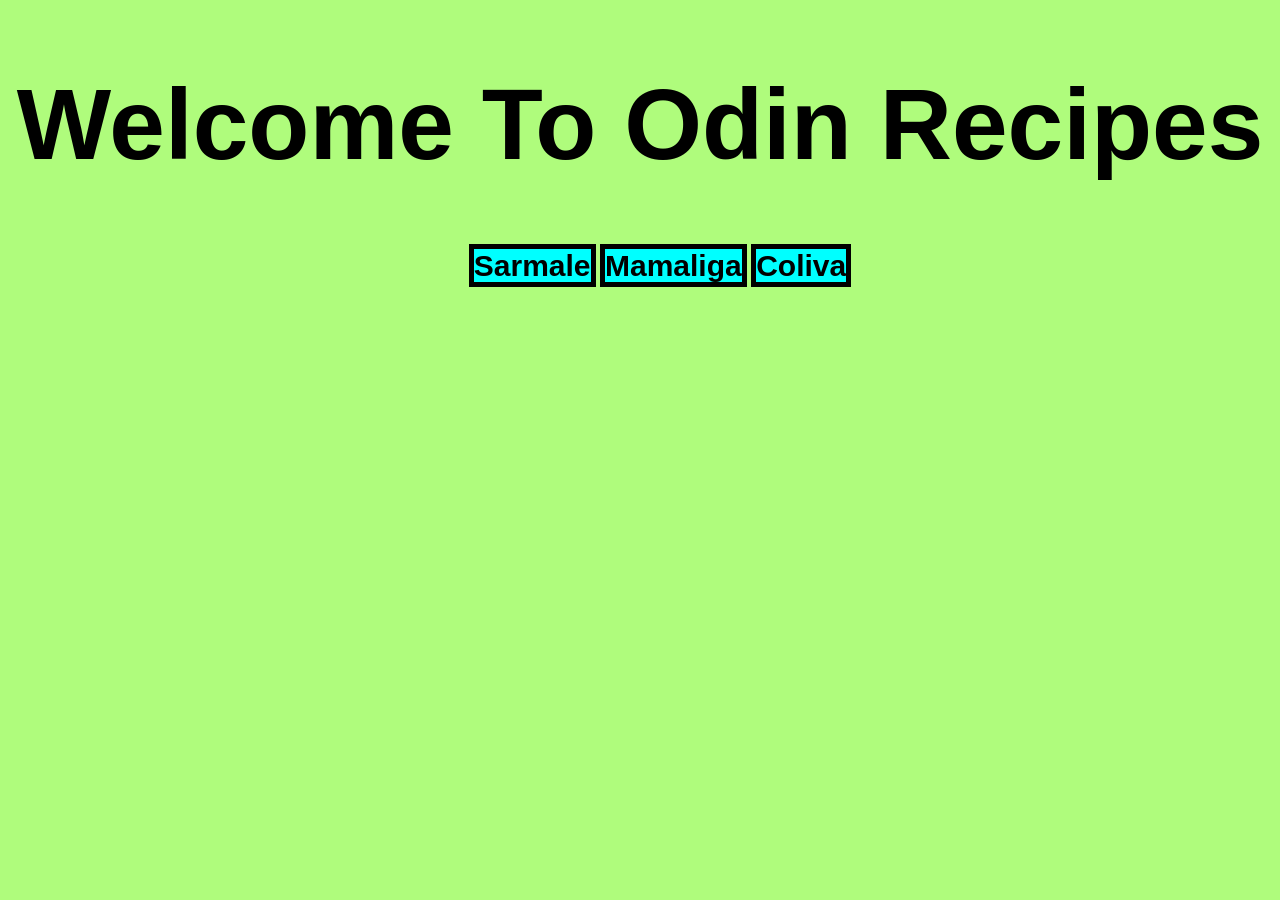
<file: index.html>
<!DOCTYPE html>
<html lang="en">
<head>
    <meta charset="UTF-8">
    <meta name="viewport" content="width=device-width, initial-scale=1.0">
    <link rel="stylesheet" href="./styles/index.css">
    <title>Odin Recipes</title>
</head>
<body>
    <h1>Welcome To Odin Recipes</h1>
    <ul>
        <li><a href="recipes/sarmale.html" target="_blank" rel="noopener noreferrer">Sarmale</a></li>
        <li><a href="recipes/mamaliga.html" target="_blank" rel="noopener noreferrer">Mamaliga</a></li>
        <li><a href="recipes/coliva.html" target="_blank" rel="noopener noreferrer">Coliva</a></li>
    </ul>
</body>
</html>
</file>
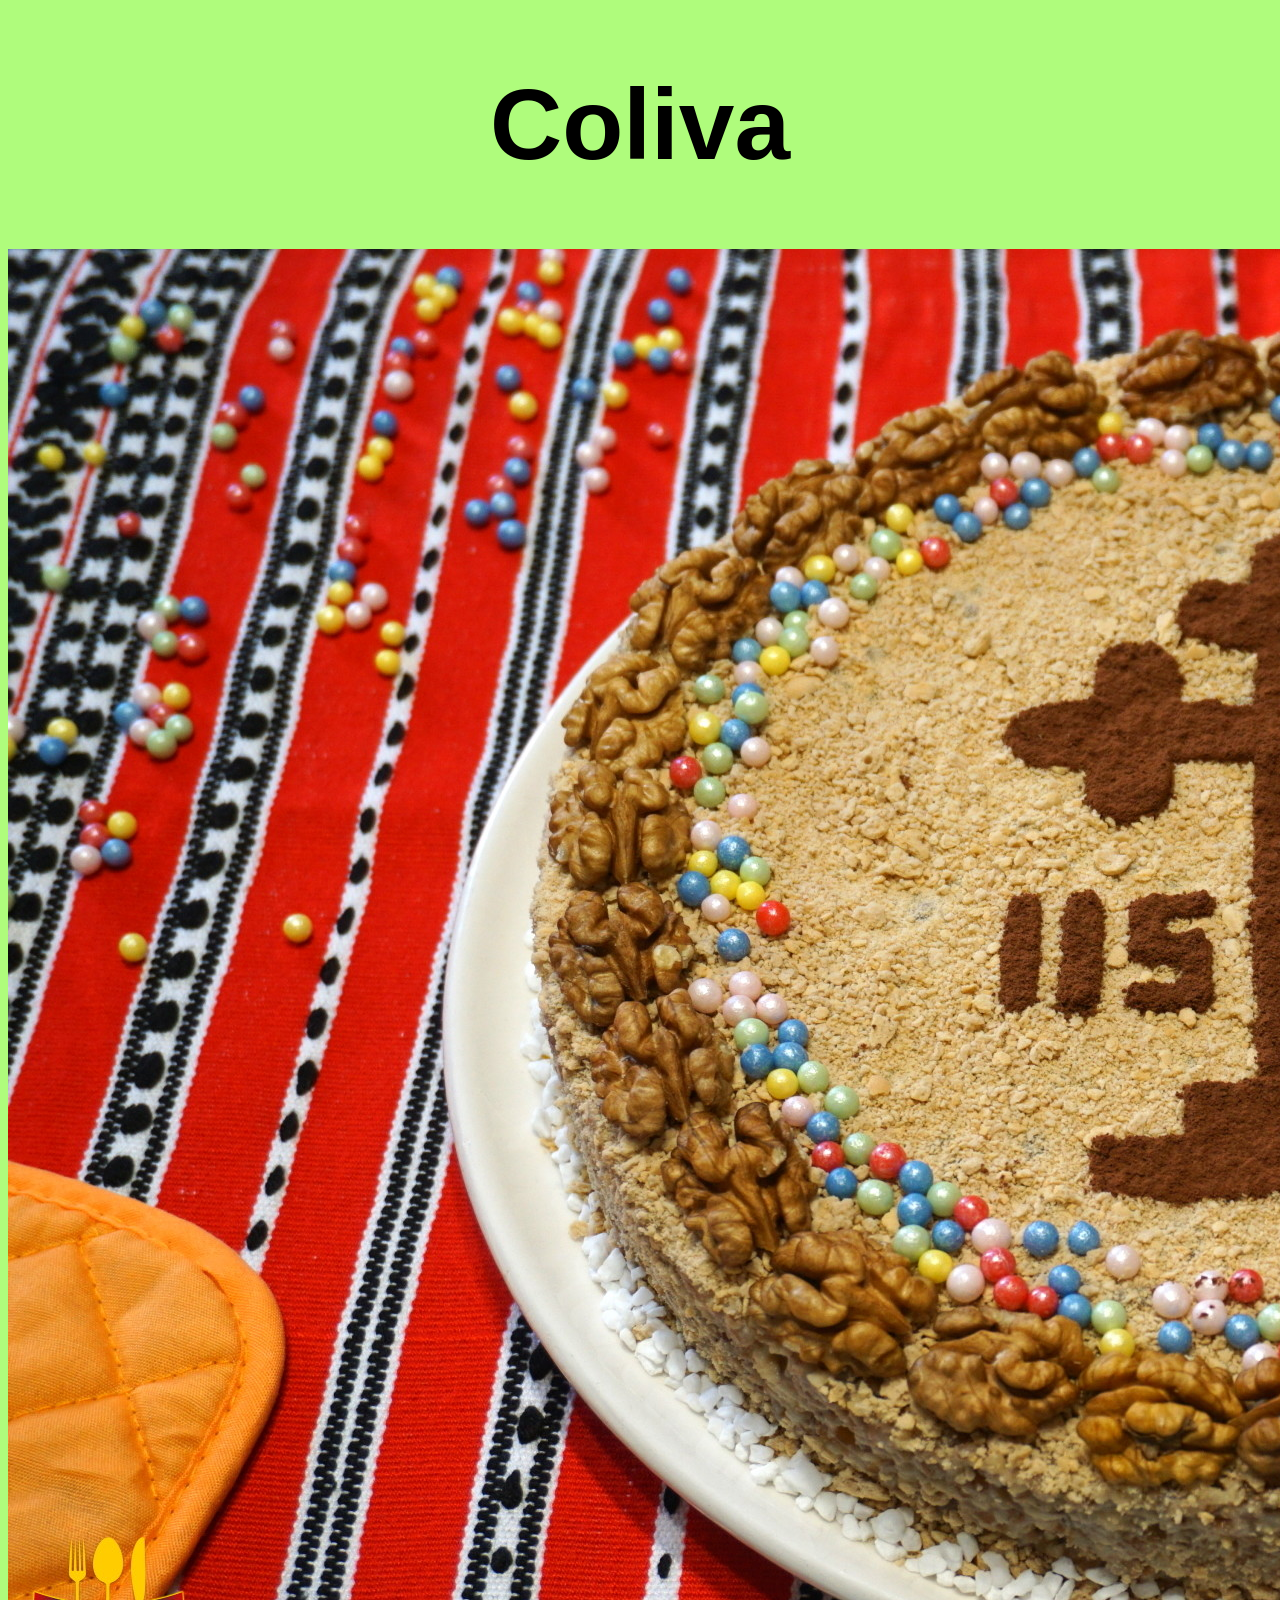
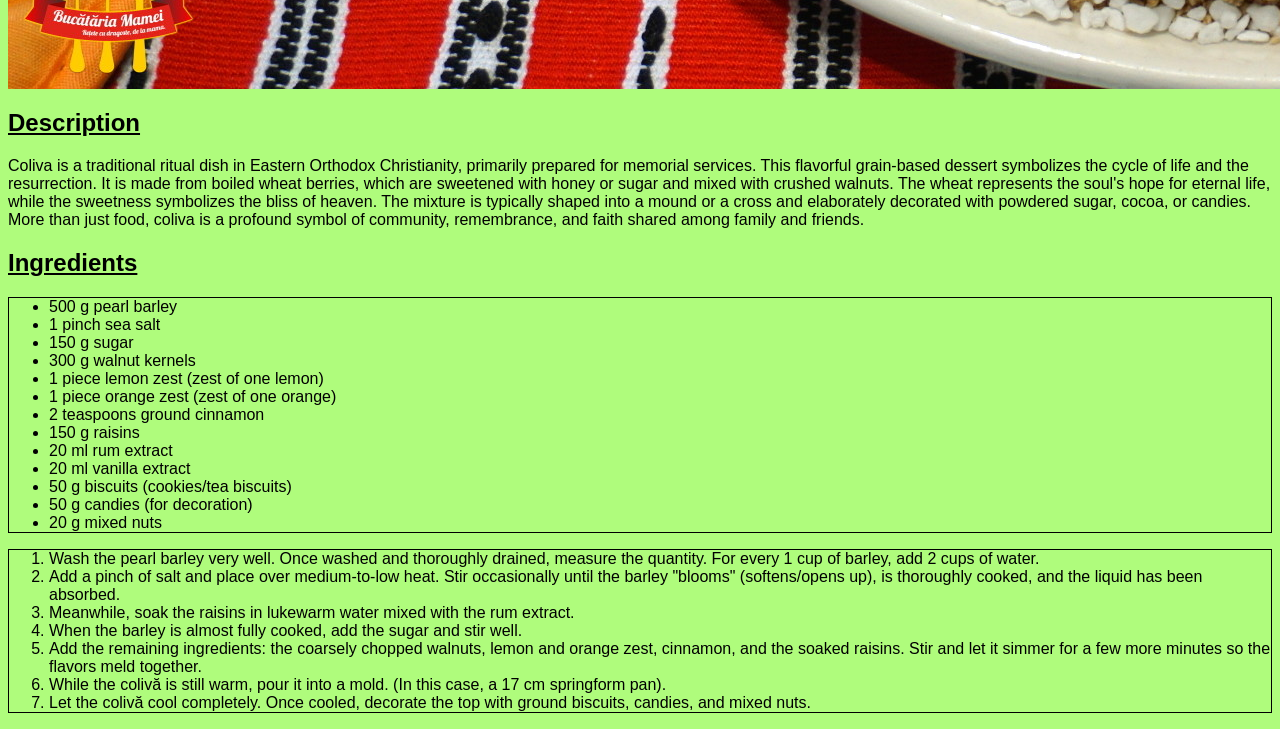
<file: recipes/coliva.html>
<!DOCTYPE html>
<html lang="en">
<head>
    <meta charset="UTF-8">
    <meta name="viewport" content="width=device-width, initial-scale=1.0">
    <link rel="stylesheet" href="../styles/recipe.css">
    <title>Coliva</title>
</head>
<body>
    <h1>Coliva</h1>
    <img src="../img/coliva.jpg">
    <h2>Description</h2>
    <p>
        Coliva is a traditional ritual dish in Eastern Orthodox Christianity, primarily prepared for memorial services. 
        This flavorful grain-based dessert symbolizes the cycle of life and the resurrection. 
        It is made from boiled wheat berries, which are sweetened with honey or sugar and mixed with crushed walnuts. 
        The wheat represents the soul's hope for eternal life, while the sweetness symbolizes the bliss of heaven.
        The mixture is typically shaped into a mound or a cross and elaborately decorated with powdered sugar, cocoa, or candies. 
        More than just food, coliva is a profound symbol of community, remembrance, and faith shared among family and friends.
    </p>
    <h2>Ingredients</h2>
    <ul>
        <li>500 g pearl barley</li>
        <li>1 pinch sea salt</li>
        <li>150 g sugar</li>
        <li>300 g walnut kernels</li>
        <li>1 piece lemon zest (zest of one lemon)</li>
        <li>1 piece orange zest (zest of one orange)</li>
        <li>2 teaspoons ground cinnamon</li>
        <li>150 g raisins</li>
        <li>20 ml rum extract</li>
        <li>20 ml vanilla extract</li>
        <li>50 g biscuits (cookies/tea biscuits)</li>
        <li>50 g candies (for decoration)</li>
        <li>20 g mixed nuts</li>
    </ul>
    <ol>
        <li>
            Wash the pearl barley very well. Once washed and thoroughly drained, measure the quantity. 
            For every 1 cup of barley, add 2 cups of water.
        </li>
        <li>Add a pinch of salt and place over medium-to-low heat. 
            Stir occasionally until the barley "blooms" (softens/opens up), is thoroughly cooked, and the liquid has been absorbed.
        </li>
        <li>Meanwhile, soak the raisins in lukewarm water mixed with the rum extract.</li>
        <li>When the barley is almost fully cooked, add the sugar and stir well.</li>
        <li>
            Add the remaining ingredients: the coarsely chopped walnuts, lemon and orange zest, cinnamon, and the soaked raisins. 
            Stir and let it simmer for a few more minutes so the flavors meld together.
        </li>
        <li>
            While the colivă is still warm, pour it into a mold. 
            (In this case, a 17 cm springform pan).
        </li>
        <li>
            Let the colivă cool completely. Once cooled, decorate the top with ground biscuits, candies, and mixed nuts.
        </li>
    </ol>
</body>
</html>
</file>
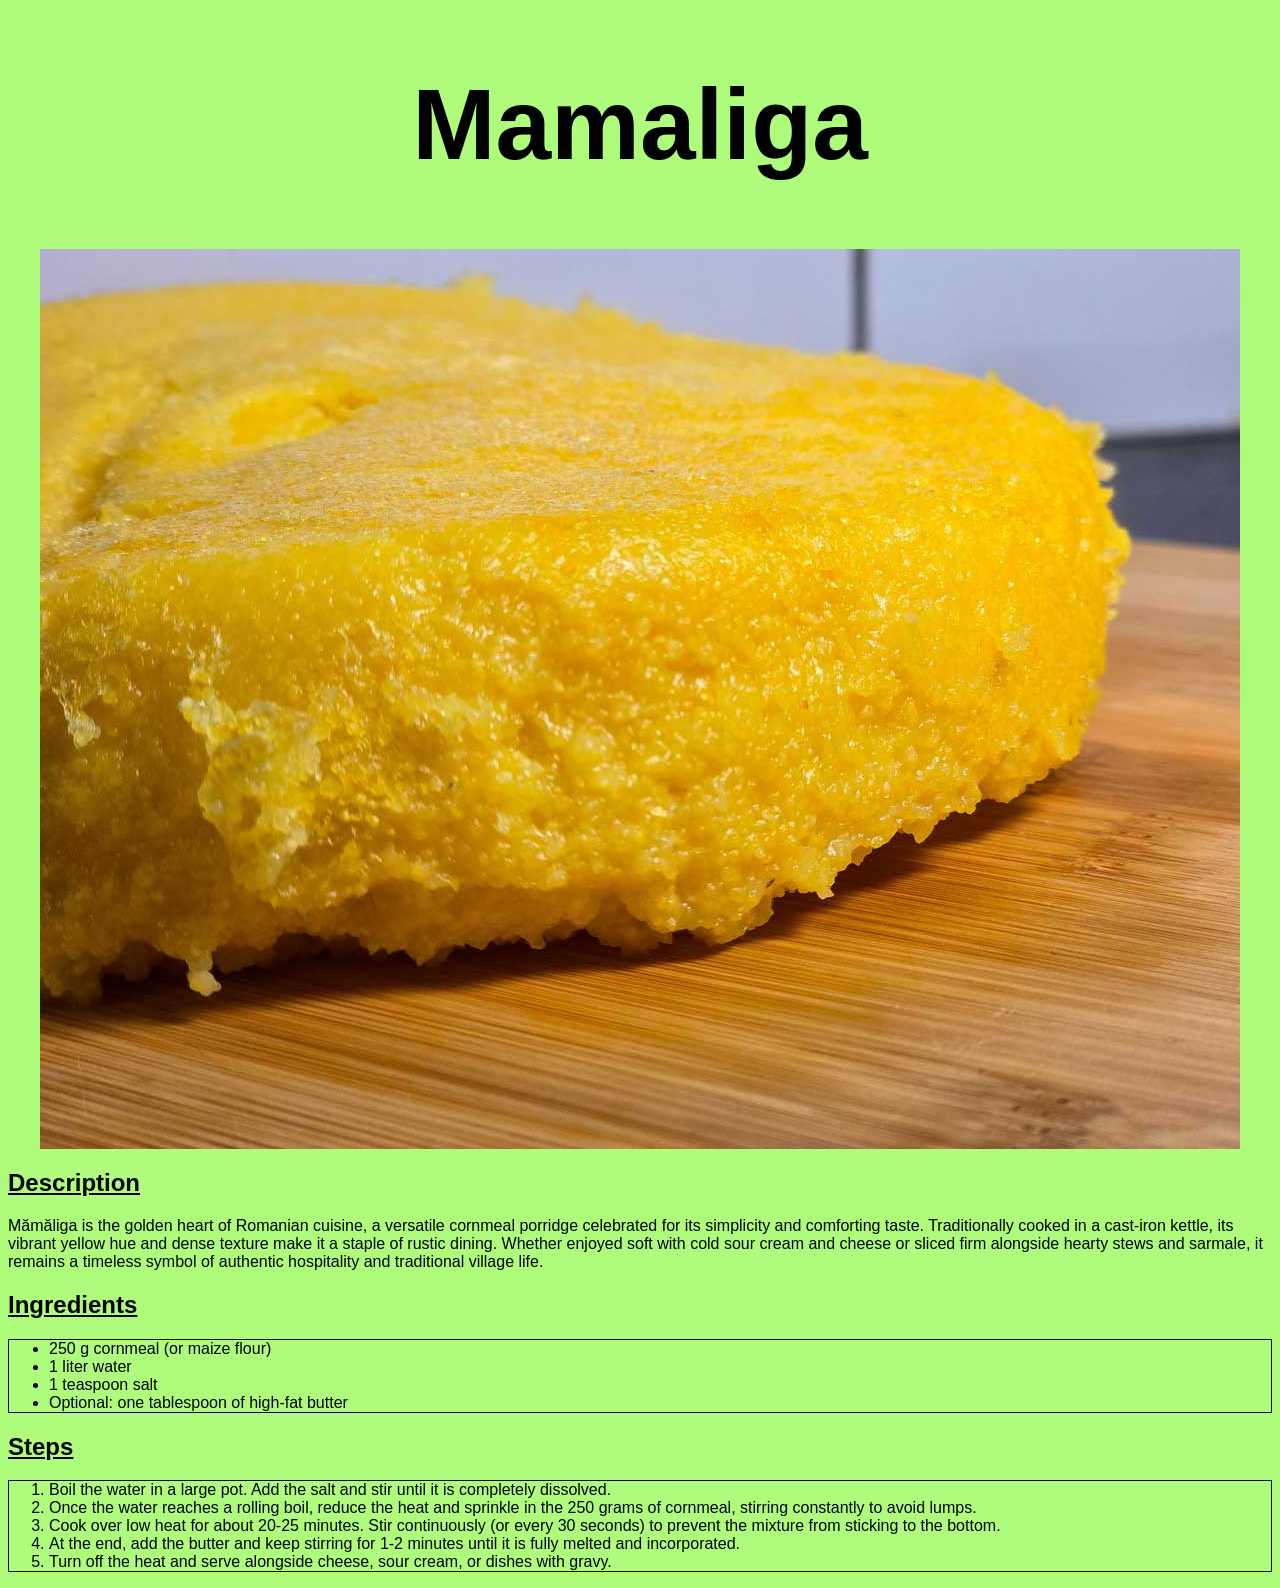
<file: recipes/mamaliga.html>
<!DOCTYPE html>
<html lang="en">
<head>
    <meta charset="UTF-8">
    <meta name="viewport" content="width=device-width, initial-scale=1.0">
    <link rel="stylesheet" href="../styles/recipe.css">
    <title>Mamaliga</title>
</head>
<body>
    <h1>Mamaliga</h1>
    <img src="../img/mamaliga.jpg">
    <h2>Description</h2>
    <p>
        Mămăliga is the golden heart of Romanian cuisine, a versatile cornmeal porridge celebrated for its simplicity and comforting taste. 
        Traditionally cooked in a cast-iron kettle, its vibrant yellow hue and dense texture make it a staple of rustic dining.
        Whether enjoyed soft with cold sour cream and cheese or sliced firm alongside hearty stews and sarmale, it remains a timeless symbol of authentic hospitality and traditional village life.
    </p>
    <h2>Ingredients</h2>
    <ul>
        <li>250 g cornmeal (or maize flour)</li>
        <li>1 liter water</li>
        <li>1 teaspoon salt</li>
        <li>Optional: one tablespoon of high-fat butter</li>
    </ul>
    <h2>Steps</h2>
    <ol>
        <li>
            Boil the water in a large pot. 
            Add the salt and stir until it is completely dissolved.
        </li>
        <li>
            Once the water reaches a rolling boil, reduce the heat and sprinkle in the 250 grams of cornmeal,
             stirring constantly to avoid lumps.
        </li>
        <li>
            Cook over low heat for about 20-25 minutes. 
            Stir continuously (or every 30 seconds) to prevent the mixture from sticking to the bottom.
        </li>
        <li>At the end, add the butter and keep stirring for 1-2 minutes until it is fully melted and incorporated.
        </li>
        <li>Turn off the heat and serve alongside cheese, sour cream, or dishes with gravy.
        </li>
    </ol>
</body>
</html>
</file>
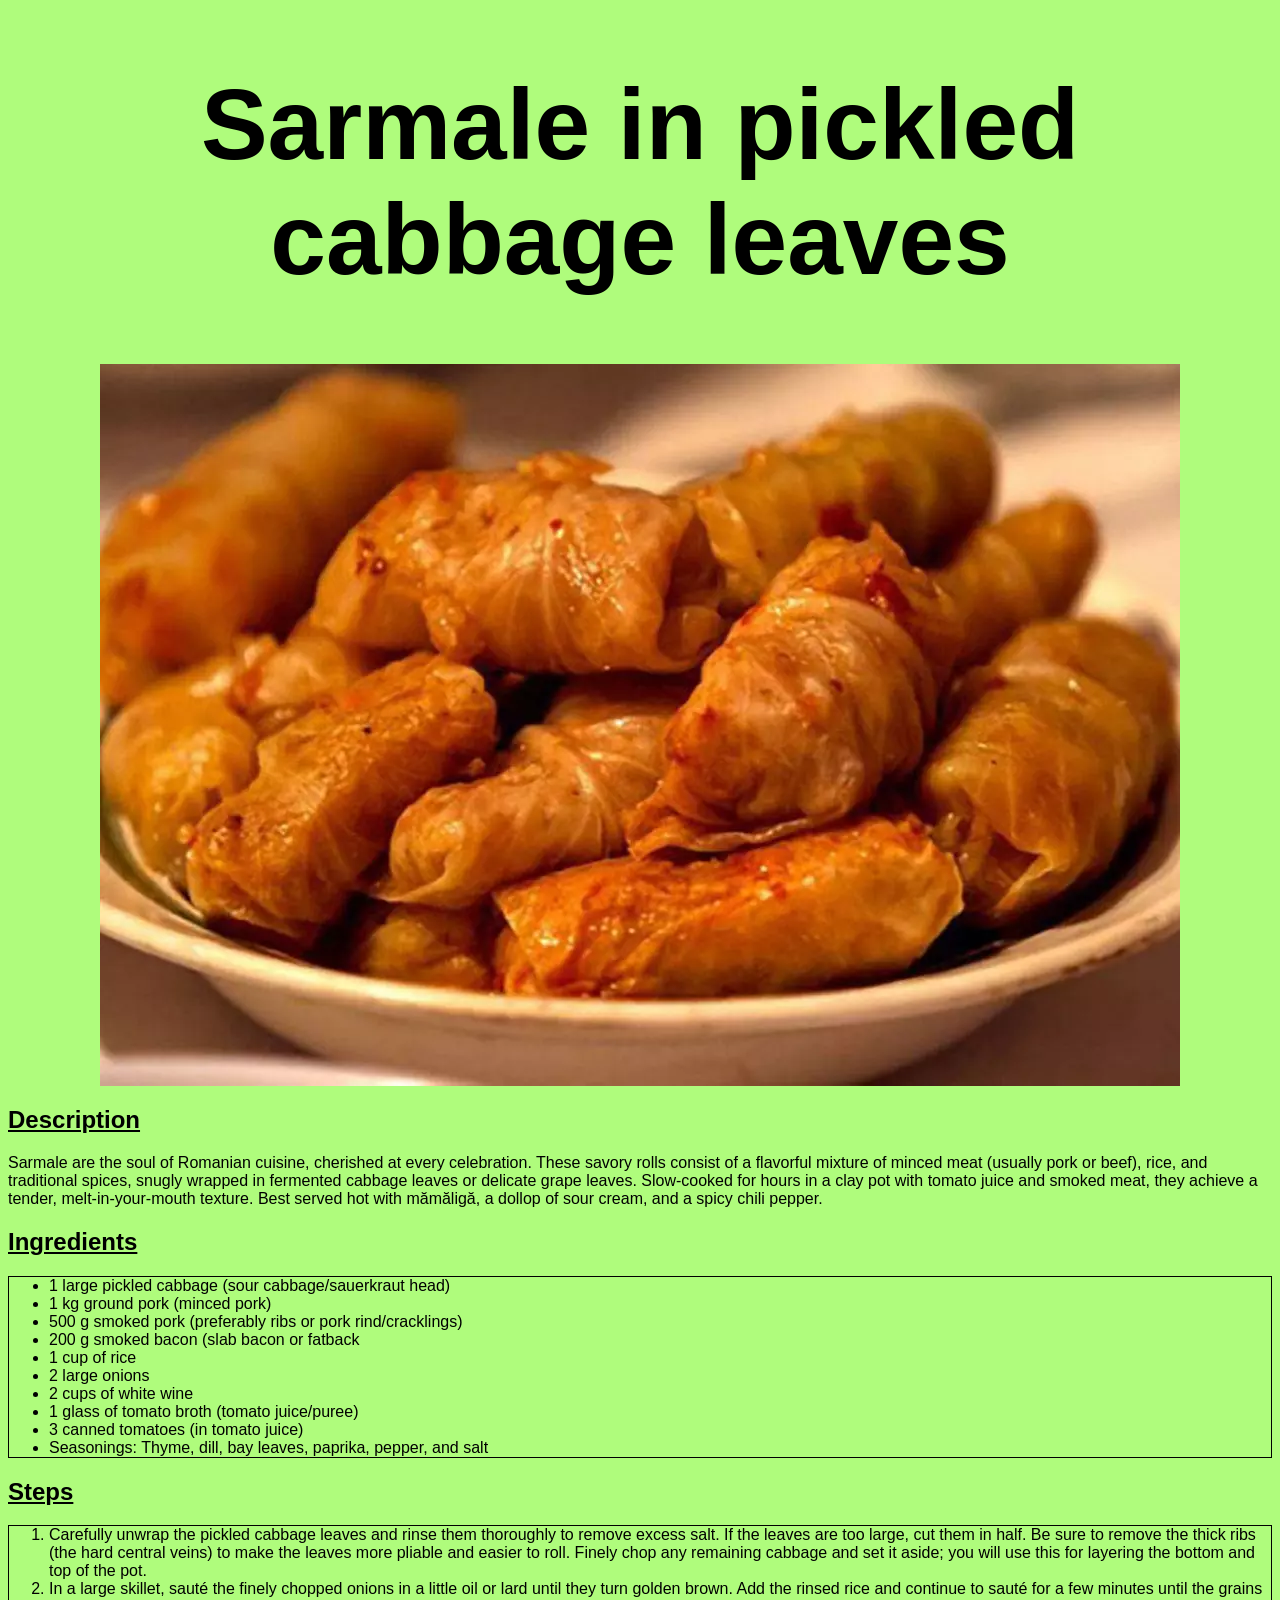
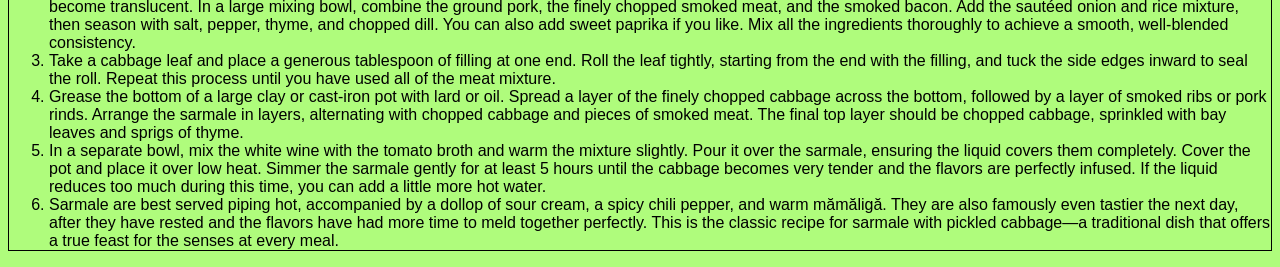
<file: recipes/sarmale.html>
<!DOCTYPE html>
<html lang="en">
<head>
    <meta charset="UTF-8">
    <meta name="viewport" content="width=device-width, initial-scale=1.0">
    <link rel="stylesheet" href="../styles/recipe.css">
    <title>Sarmale</title>
</head>
<body>
    <h1>Sarmale in pickled cabbage leaves</h1>
    <img src="../img/Sarmale.webp">
    <h2>Description</h2>
    <p>Sarmale are the soul of Romanian cuisine, cherished at every celebration. 
        These savory rolls consist of a flavorful mixture of minced meat (usually pork or beef), 
        rice, and traditional spices, snugly wrapped in fermented cabbage leaves or delicate grape leaves.
        Slow-cooked for hours in a clay pot with tomato juice and smoked meat, they achieve a tender, melt-in-your-mouth texture. 
        Best served hot with mămăligă, a dollop of sour cream, and a spicy chili pepper.
    </p>
    <h2>Ingredients</h2>
    <ul>
        <li>1 large pickled cabbage (sour cabbage/sauerkraut head)</li>
        <li>1 kg ground pork (minced pork)</li>
        <li>500 g smoked pork (preferably ribs or pork rind/cracklings)</li>
        <li>200 g smoked bacon (slab bacon or fatback</li>
        <li>1 cup of rice</li>
        <li>2 large onions</li>
        <li>2 cups of white wine</li>
        <li>1 glass of tomato broth (tomato juice/puree)</li>
        <li>3 canned tomatoes (in tomato juice)</li>
        <li>Seasonings: Thyme, dill, bay leaves, paprika, pepper, and salt</li>
    </ul>
    <h2>Steps</h2>
    <ol>
        <li>
            Carefully unwrap the pickled cabbage leaves and rinse them thoroughly to remove excess salt. 
            If the leaves are too large, cut them in half. Be sure to remove the thick ribs (the hard central veins) to make the leaves more pliable and easier to roll. 
            Finely chop any remaining cabbage and set it aside; you will use this for layering the bottom and top of the pot.
        </li>
        <li>
            In a large skillet, sauté the finely chopped onions in a little oil or lard until they turn golden brown. 
            Add the rinsed rice and continue to sauté for a few minutes until the grains become translucent.
            In a large mixing bowl, combine the ground pork, the finely chopped smoked meat, and the smoked bacon. 
            Add the sautéed onion and rice mixture, then season with salt, pepper, thyme, and chopped dill. 
            You can also add sweet paprika if you like. Mix all the ingredients thoroughly to achieve a smooth, well-blended consistency.
        </li>
        <li>
            Take a cabbage leaf and place a generous tablespoon of filling at one end. 
            Roll the leaf tightly, starting from the end with the filling, and tuck the side edges inward to seal the roll. 
            Repeat this process until you have used all of the meat mixture.
        </li>
        <li>
            Grease the bottom of a large clay or cast-iron pot with lard or oil. 
            Spread a layer of the finely chopped cabbage across the bottom, followed by a layer of smoked ribs or pork rinds.
            Arrange the sarmale in layers, alternating with chopped cabbage and pieces of smoked meat. 
            The final top layer should be chopped cabbage, sprinkled with bay leaves and sprigs of thyme.
        </li>
        <li>
            In a separate bowl, mix the white wine with the tomato broth and warm the mixture slightly. 
            Pour it over the sarmale, ensuring the liquid covers them completely.
            Cover the pot and place it over low heat. Simmer the sarmale gently for at least 5 hours until the cabbage becomes very tender and the flavors are perfectly infused. 
            If the liquid reduces too much during this time, you can add a little more hot water.
        </li>
        <li>
            Sarmale are best served piping hot, accompanied by a dollop of sour cream, a spicy chili pepper, and warm mămăligă. 
            They are also famously even tastier the next day, after they have rested and the flavors have had more time to meld together perfectly.
            This is the classic recipe for sarmale with pickled cabbage—a traditional dish that offers a true feast for the senses at every meal.
        </li>
    </ol>
</body>
</html>
</file>
<file: styles/index.css>
body {
    background-color: #affc7c;
        font-family: sans-serif;
}

h1 {
    font-size: 100px;
    font-weight: bold;
    text-align: center;
}

ul {
    text-align: center;
}

li {
    font-size: 30px;
    display: inline;
    background-color: aqua;
    border: 5px solid black;
}

a {
    text-decoration: none;
    color: black;
    font-weight: bold;
}
</file>
<file: styles/recipe.css>
body {
    background-color: #affc7c;
        font-family: sans-serif;
}

h1 {
    font-size: 100px;
    font-weight: bold;
    text-align: center;
}

img {
    display: block;
    margin: 0 auto;
}

h2 {
    font-weight: bold;
    text-decoration: underline;
}

ul, ol {
    border: 1px solid black;
}
</file>
